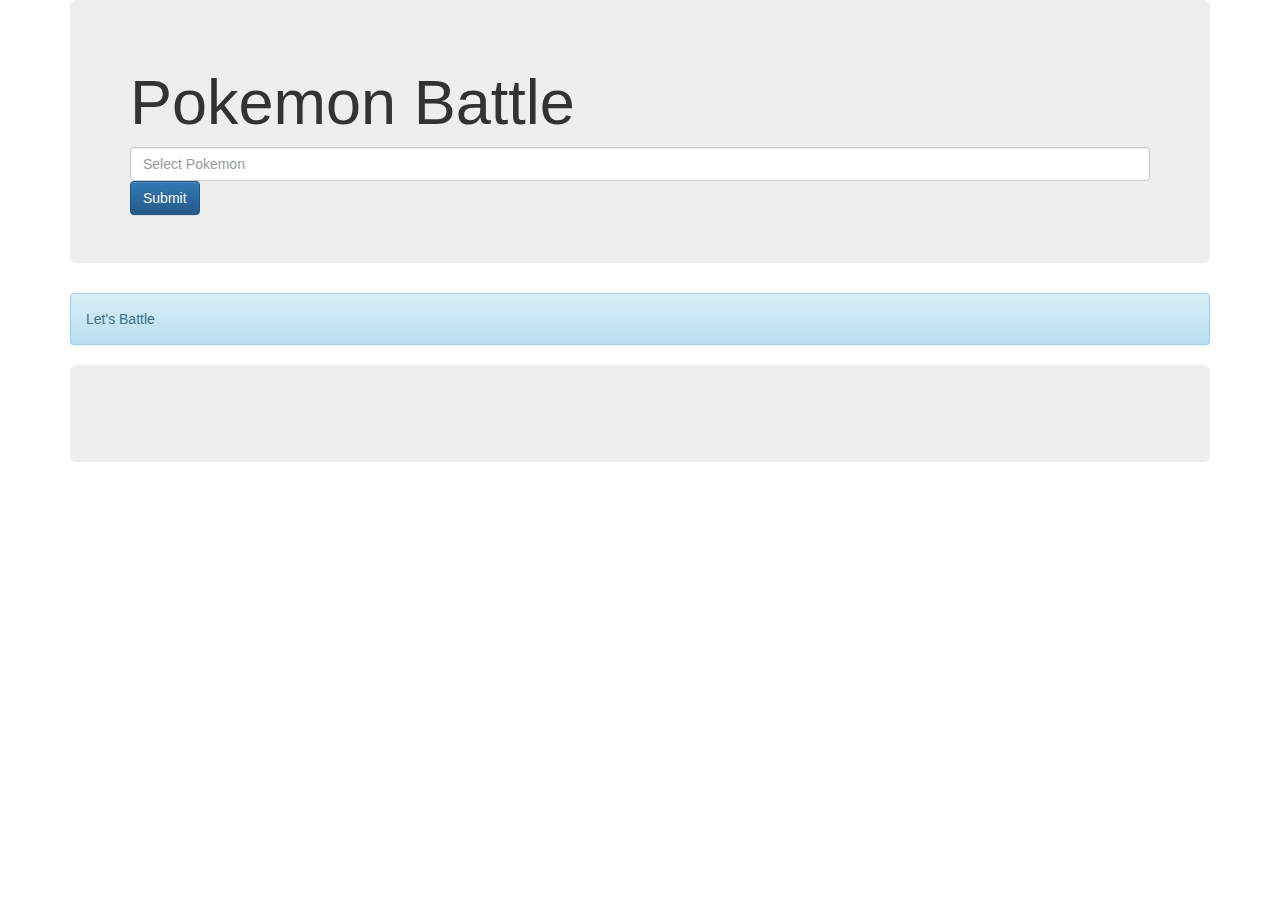
<file: index.html>
<!DOCTYPE html>
<html lang="en">
<head>
	<meta charset="utf-8">
	<meta name="viewport" content="width=device-width, initial-scale=1">
	<link rel="stylesheet" type="text/css" href="resources/bootstrap-3.3.7-dist/css/bootstrap.min.css">
	<link rel="stylesheet" type="text/css" href="resources/bootstrap-3.3.7-dist/css/bootstrap-theme.min.css">
	<link rel="shortcut icon" href="resources/images/favicon.ico" type="image/x-icon">
	<title>Pokemon Game</title>
</head>
<body>

	<div class="container">
		<div class="jumbotron">
			<h1> Pokemon Battle </h1>
			<input type="text" class="form-control" id="searchPokemon" placeholder="Select Pokemon">
			<input type="submit" class="btn btn-primary" id="submitSearch">
		</div>
	</div>

	<div class="container">
		<div class="alert alert-info" id="message">Let's Battle</div>
	</div>

	<div class="container">
		<div class="jumbotron">
			<div class="container">
				<div class="row">
					<div class="col-xs-6" id="player1" class="container"></div>
					<div class="col-xs-6" id="player2" class="container"></div>
				</div>
			</div>
		</div>
	</div>



	<!-- BootStrap and jQuery links -->
	<script
	  src="https://code.jquery.com/jquery-3.1.1.js"
	  integrity="sha256-16cdPddA6VdVInumRGo6IbivbERE8p7CQR3HzTBuELA="
	  crossorigin="anonymous"></script>
	<script src="resources/bootstrap-3.3.7-dist/js/bootstrap.min.js"></script>
	<script type="text/javascript" src="resources/scripts/index.js"></script>

</body>
</html>
</file>
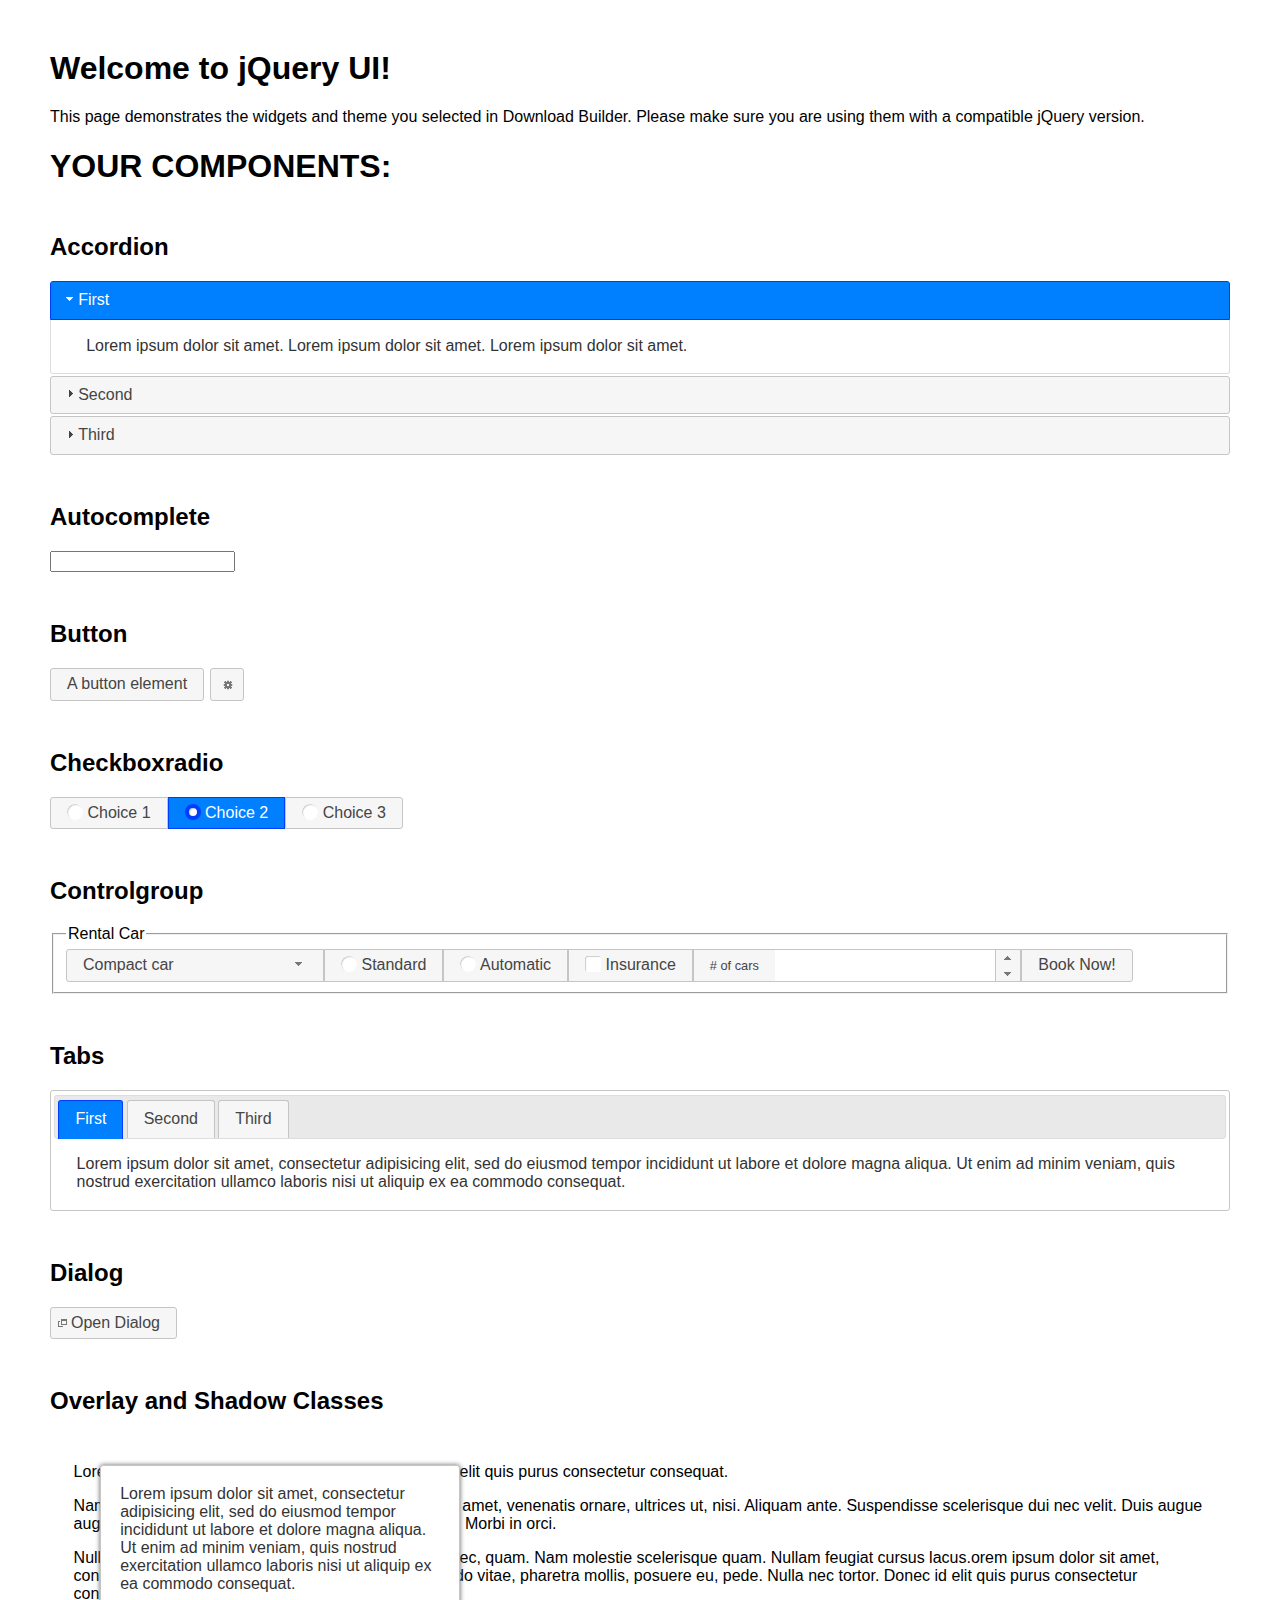
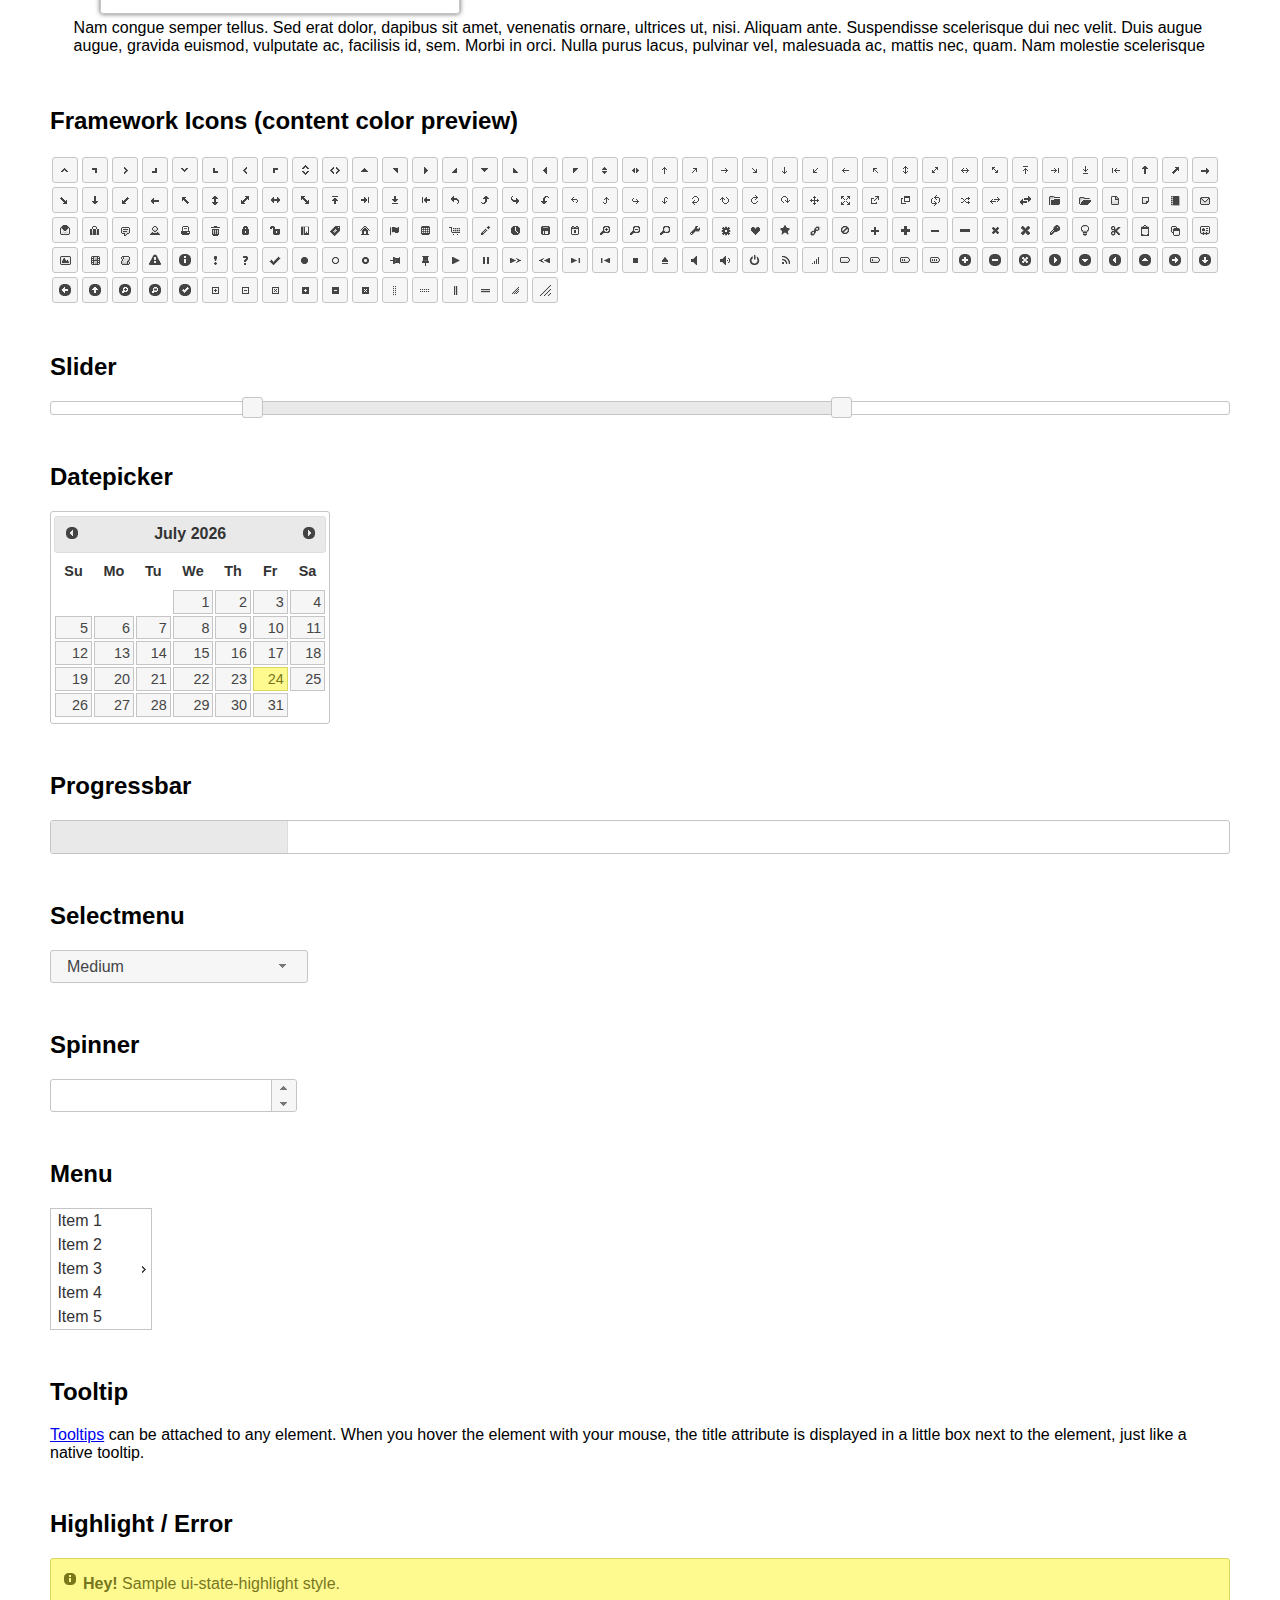
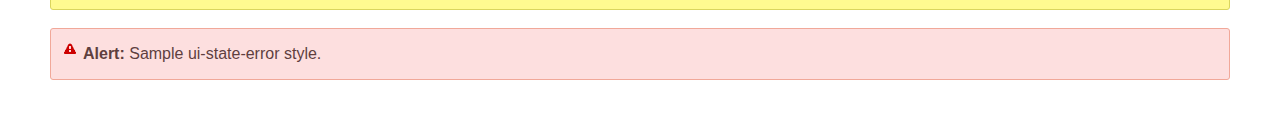
<file: resources/jquery-ui-1.12.1/index.html>
<!doctype html>
<html lang="us">
<head>
	<meta charset="utf-8">
	<title>jQuery UI Example Page</title>
	<link href="jquery-ui.css" rel="stylesheet">
	<style>
	body{
		font-family: "Trebuchet MS", sans-serif;
		margin: 50px;
	}
	.demoHeaders {
		margin-top: 2em;
	}
	#dialog-link {
		padding: .4em 1em .4em 20px;
		text-decoration: none;
		position: relative;
	}
	#dialog-link span.ui-icon {
		margin: 0 5px 0 0;
		position: absolute;
		left: .2em;
		top: 50%;
		margin-top: -8px;
	}
	#icons {
		margin: 0;
		padding: 0;
	}
	#icons li {
		margin: 2px;
		position: relative;
		padding: 4px 0;
		cursor: pointer;
		float: left;
		list-style: none;
	}
	#icons span.ui-icon {
		float: left;
		margin: 0 4px;
	}
	.fakewindowcontain .ui-widget-overlay {
		position: absolute;
	}
	select {
		width: 200px;
	}
	</style>
</head>
<body>

<h1>Welcome to jQuery UI!</h1>

<div class="ui-widget">
	<p>This page demonstrates the widgets and theme you selected in Download Builder. Please make sure you are using them with a compatible jQuery version.</p>
</div>

<h1>YOUR COMPONENTS:</h1>


<!-- Accordion -->
<h2 class="demoHeaders">Accordion</h2>
<div id="accordion">
	<h3>First</h3>
	<div>Lorem ipsum dolor sit amet. Lorem ipsum dolor sit amet. Lorem ipsum dolor sit amet.</div>
	<h3>Second</h3>
	<div>Phasellus mattis tincidunt nibh.</div>
	<h3>Third</h3>
	<div>Nam dui erat, auctor a, dignissim quis.</div>
</div>



<!-- Autocomplete -->
<h2 class="demoHeaders">Autocomplete</h2>
<div>
	<input id="autocomplete" title="type &quot;a&quot;">
</div>



<!-- Button -->
<h2 class="demoHeaders">Button</h2>
<button id="button">A button element</button>
<button id="button-icon">An icon-only button</button>



<!-- Checkboxradio -->
<h2 class="demoHeaders">Checkboxradio</h2>
<form style="margin-top: 1em;">
	<div id="radioset">
		<input type="radio" id="radio1" name="radio"><label for="radio1">Choice 1</label>
		<input type="radio" id="radio2" name="radio" checked="checked"><label for="radio2">Choice 2</label>
		<input type="radio" id="radio3" name="radio"><label for="radio3">Choice 3</label>
	</div>
</form>



<!-- Controlgroup -->
<h2 class="demoHeaders">Controlgroup</h2>
<fieldset>
	<legend>Rental Car</legend>
	<div id="controlgroup">
		<select id="car-type">
			<option>Compact car</option>
			<option>Midsize car</option>
			<option>Full size car</option>
			<option>SUV</option>
			<option>Luxury</option>
			<option>Truck</option>
			<option>Van</option>
		</select>
		<label for="transmission-standard">Standard</label>
		<input type="radio" name="transmission" id="transmission-standard">
		<label for="transmission-automatic">Automatic</label>
		<input type="radio" name="transmission" id="transmission-automatic">
		<label for="insurance">Insurance</label>
		<input type="checkbox" name="insurance" id="insurance">
		<label for="horizontal-spinner" class="ui-controlgroup-label"># of cars</label>
		<input id="horizontal-spinner" class="ui-spinner-input">
		<button>Book Now!</button>
	</div>
</fieldset>



<!-- Tabs -->
<h2 class="demoHeaders">Tabs</h2>
<div id="tabs">
	<ul>
		<li><a href="#tabs-1">First</a></li>
		<li><a href="#tabs-2">Second</a></li>
		<li><a href="#tabs-3">Third</a></li>
	</ul>
	<div id="tabs-1">Lorem ipsum dolor sit amet, consectetur adipisicing elit, sed do eiusmod tempor incididunt ut labore et dolore magna aliqua. Ut enim ad minim veniam, quis nostrud exercitation ullamco laboris nisi ut aliquip ex ea commodo consequat.</div>
	<div id="tabs-2">Phasellus mattis tincidunt nibh. Cras orci urna, blandit id, pretium vel, aliquet ornare, felis. Maecenas scelerisque sem non nisl. Fusce sed lorem in enim dictum bibendum.</div>
	<div id="tabs-3">Nam dui erat, auctor a, dignissim quis, sollicitudin eu, felis. Pellentesque nisi urna, interdum eget, sagittis et, consequat vestibulum, lacus. Mauris porttitor ullamcorper augue.</div>
</div>



<h2 class="demoHeaders">Dialog</h2>
<p>
	<button id="dialog-link" class="ui-button ui-corner-all ui-widget">
		<span class="ui-icon ui-icon-newwin"></span>Open Dialog
	</button>
</p>

<h2 class="demoHeaders">Overlay and Shadow Classes</h2>
<div style="position: relative; width: 96%; height: 200px; padding:1% 2%; overflow:hidden;" class="fakewindowcontain">
	<p>Lorem ipsum dolor sit amet,  Nulla nec tortor. Donec id elit quis purus consectetur consequat. </p><p>Nam congue semper tellus. Sed erat dolor, dapibus sit amet, venenatis ornare, ultrices ut, nisi. Aliquam ante. Suspendisse scelerisque dui nec velit. Duis augue augue, gravida euismod, vulputate ac, facilisis id, sem. Morbi in orci. </p><p>Nulla purus lacus, pulvinar vel, malesuada ac, mattis nec, quam. Nam molestie scelerisque quam. Nullam feugiat cursus lacus.orem ipsum dolor sit amet, consectetur adipiscing elit. Donec libero risus, commodo vitae, pharetra mollis, posuere eu, pede. Nulla nec tortor. Donec id elit quis purus consectetur consequat. </p><p>Nam congue semper tellus. Sed erat dolor, dapibus sit amet, venenatis ornare, ultrices ut, nisi. Aliquam ante. Suspendisse scelerisque dui nec velit. Duis augue augue, gravida euismod, vulputate ac, facilisis id, sem. Morbi in orci. Nulla purus lacus, pulvinar vel, malesuada ac, mattis nec, quam. Nam molestie scelerisque quam. </p><p>Nullam feugiat cursus lacus.orem ipsum dolor sit amet, consectetur adipiscing elit. Donec libero risus, commodo vitae, pharetra mollis, posuere eu, pede. Nulla nec tortor. Donec id elit quis purus consectetur consequat. Nam congue semper tellus. Sed erat dolor, dapibus sit amet, venenatis ornare, ultrices ut, nisi. Aliquam ante. </p><p>Suspendisse scelerisque dui nec velit. Duis augue augue, gravida euismod, vulputate ac, facilisis id, sem. Morbi in orci. Nulla purus lacus, pulvinar vel, malesuada ac, mattis nec, quam. Nam molestie scelerisque quam. Nullam feugiat cursus lacus.orem ipsum dolor sit amet, consectetur adipiscing elit. Donec libero risus, commodo vitae, pharetra mollis, posuere eu, pede. Nulla nec tortor. Donec id elit quis purus consectetur consequat. Nam congue semper tellus. Sed erat dolor, dapibus sit amet, venenatis ornare, ultrices ut, nisi. </p>

	<!-- ui-dialog -->
	<div class="ui-widget-overlay ui-front"></div>
	<div style="position: absolute; width: 320px; left: 50px; top: 30px; padding: 1.2em" class="ui-widget ui-front ui-widget-content ui-corner-all ui-widget-shadow">
		Lorem ipsum dolor sit amet, consectetur adipisicing elit, sed do eiusmod tempor incididunt ut labore et dolore magna aliqua. Ut enim ad minim veniam, quis nostrud exercitation ullamco laboris nisi ut aliquip ex ea commodo consequat.
	</div>

</div>

<!-- ui-dialog -->
<div id="dialog" title="Dialog Title">
	<p>Lorem ipsum dolor sit amet, consectetur adipisicing elit, sed do eiusmod tempor incididunt ut labore et dolore magna aliqua. Ut enim ad minim veniam, quis nostrud exercitation ullamco laboris nisi ut aliquip ex ea commodo consequat.</p>
</div>



<h2 class="demoHeaders">Framework Icons (content color preview)</h2>
<ul id="icons" class="ui-widget ui-helper-clearfix">
	<li class="ui-state-default ui-corner-all" title=".ui-icon-caret-1-n"><span class="ui-icon ui-icon-caret-1-n"></span></li>
	<li class="ui-state-default ui-corner-all" title=".ui-icon-caret-1-ne"><span class="ui-icon ui-icon-caret-1-ne"></span></li>
	<li class="ui-state-default ui-corner-all" title=".ui-icon-caret-1-e"><span class="ui-icon ui-icon-caret-1-e"></span></li>
	<li class="ui-state-default ui-corner-all" title=".ui-icon-caret-1-se"><span class="ui-icon ui-icon-caret-1-se"></span></li>
	<li class="ui-state-default ui-corner-all" title=".ui-icon-caret-1-s"><span class="ui-icon ui-icon-caret-1-s"></span></li>
	<li class="ui-state-default ui-corner-all" title=".ui-icon-caret-1-sw"><span class="ui-icon ui-icon-caret-1-sw"></span></li>
	<li class="ui-state-default ui-corner-all" title=".ui-icon-caret-1-w"><span class="ui-icon ui-icon-caret-1-w"></span></li>
	<li class="ui-state-default ui-corner-all" title=".ui-icon-caret-1-nw"><span class="ui-icon ui-icon-caret-1-nw"></span></li>
	<li class="ui-state-default ui-corner-all" title=".ui-icon-caret-2-n-s"><span class="ui-icon ui-icon-caret-2-n-s"></span></li>
	<li class="ui-state-default ui-corner-all" title=".ui-icon-caret-2-e-w"><span class="ui-icon ui-icon-caret-2-e-w"></span></li>
	<li class="ui-state-default ui-corner-all" title=".ui-icon-triangle-1-n"><span class="ui-icon ui-icon-triangle-1-n"></span></li>
	<li class="ui-state-default ui-corner-all" title=".ui-icon-triangle-1-ne"><span class="ui-icon ui-icon-triangle-1-ne"></span></li>
	<li class="ui-state-default ui-corner-all" title=".ui-icon-triangle-1-e"><span class="ui-icon ui-icon-triangle-1-e"></span></li>
	<li class="ui-state-default ui-corner-all" title=".ui-icon-triangle-1-se"><span class="ui-icon ui-icon-triangle-1-se"></span></li>
	<li class="ui-state-default ui-corner-all" title=".ui-icon-triangle-1-s"><span class="ui-icon ui-icon-triangle-1-s"></span></li>
	<li class="ui-state-default ui-corner-all" title=".ui-icon-triangle-1-sw"><span class="ui-icon ui-icon-triangle-1-sw"></span></li>
	<li class="ui-state-default ui-corner-all" title=".ui-icon-triangle-1-w"><span class="ui-icon ui-icon-triangle-1-w"></span></li>
	<li class="ui-state-default ui-corner-all" title=".ui-icon-triangle-1-nw"><span class="ui-icon ui-icon-triangle-1-nw"></span></li>
	<li class="ui-state-default ui-corner-all" title=".ui-icon-triangle-2-n-s"><span class="ui-icon ui-icon-triangle-2-n-s"></span></li>
	<li class="ui-state-default ui-corner-all" title=".ui-icon-triangle-2-e-w"><span class="ui-icon ui-icon-triangle-2-e-w"></span></li>
	<li class="ui-state-default ui-corner-all" title=".ui-icon-arrow-1-n"><span class="ui-icon ui-icon-arrow-1-n"></span></li>
	<li class="ui-state-default ui-corner-all" title=".ui-icon-arrow-1-ne"><span class="ui-icon ui-icon-arrow-1-ne"></span></li>
	<li class="ui-state-default ui-corner-all" title=".ui-icon-arrow-1-e"><span class="ui-icon ui-icon-arrow-1-e"></span></li>
	<li class="ui-state-default ui-corner-all" title=".ui-icon-arrow-1-se"><span class="ui-icon ui-icon-arrow-1-se"></span></li>
	<li class="ui-state-default ui-corner-all" title=".ui-icon-arrow-1-s"><span class="ui-icon ui-icon-arrow-1-s"></span></li>
	<li class="ui-state-default ui-corner-all" title=".ui-icon-arrow-1-sw"><span class="ui-icon ui-icon-arrow-1-sw"></span></li>
	<li class="ui-state-default ui-corner-all" title=".ui-icon-arrow-1-w"><span class="ui-icon ui-icon-arrow-1-w"></span></li>
	<li class="ui-state-default ui-corner-all" title=".ui-icon-arrow-1-nw"><span class="ui-icon ui-icon-arrow-1-nw"></span></li>
	<li class="ui-state-default ui-corner-all" title=".ui-icon-arrow-2-n-s"><span class="ui-icon ui-icon-arrow-2-n-s"></span></li>
	<li class="ui-state-default ui-corner-all" title=".ui-icon-arrow-2-ne-sw"><span class="ui-icon ui-icon-arrow-2-ne-sw"></span></li>
	<li class="ui-state-default ui-corner-all" title=".ui-icon-arrow-2-e-w"><span class="ui-icon ui-icon-arrow-2-e-w"></span></li>
	<li class="ui-state-default ui-corner-all" title=".ui-icon-arrow-2-se-nw"><span class="ui-icon ui-icon-arrow-2-se-nw"></span></li>
	<li class="ui-state-default ui-corner-all" title=".ui-icon-arrowstop-1-n"><span class="ui-icon ui-icon-arrowstop-1-n"></span></li>
	<li class="ui-state-default ui-corner-all" title=".ui-icon-arrowstop-1-e"><span class="ui-icon ui-icon-arrowstop-1-e"></span></li>
	<li class="ui-state-default ui-corner-all" title=".ui-icon-arrowstop-1-s"><span class="ui-icon ui-icon-arrowstop-1-s"></span></li>
	<li class="ui-state-default ui-corner-all" title=".ui-icon-arrowstop-1-w"><span class="ui-icon ui-icon-arrowstop-1-w"></span></li>
	<li class="ui-state-default ui-corner-all" title=".ui-icon-arrowthick-1-n"><span class="ui-icon ui-icon-arrowthick-1-n"></span></li>
	<li class="ui-state-default ui-corner-all" title=".ui-icon-arrowthick-1-ne"><span class="ui-icon ui-icon-arrowthick-1-ne"></span></li>
	<li class="ui-state-default ui-corner-all" title=".ui-icon-arrowthick-1-e"><span class="ui-icon ui-icon-arrowthick-1-e"></span></li>
	<li class="ui-state-default ui-corner-all" title=".ui-icon-arrowthick-1-se"><span class="ui-icon ui-icon-arrowthick-1-se"></span></li>
	<li class="ui-state-default ui-corner-all" title=".ui-icon-arrowthick-1-s"><span class="ui-icon ui-icon-arrowthick-1-s"></span></li>
	<li class="ui-state-default ui-corner-all" title=".ui-icon-arrowthick-1-sw"><span class="ui-icon ui-icon-arrowthick-1-sw"></span></li>
	<li class="ui-state-default ui-corner-all" title=".ui-icon-arrowthick-1-w"><span class="ui-icon ui-icon-arrowthick-1-w"></span></li>
	<li class="ui-state-default ui-corner-all" title=".ui-icon-arrowthick-1-nw"><span class="ui-icon ui-icon-arrowthick-1-nw"></span></li>
	<li class="ui-state-default ui-corner-all" title=".ui-icon-arrowthick-2-n-s"><span class="ui-icon ui-icon-arrowthick-2-n-s"></span></li>
	<li class="ui-state-default ui-corner-all" title=".ui-icon-arrowthick-2-ne-sw"><span class="ui-icon ui-icon-arrowthick-2-ne-sw"></span></li>
	<li class="ui-state-default ui-corner-all" title=".ui-icon-arrowthick-2-e-w"><span class="ui-icon ui-icon-arrowthick-2-e-w"></span></li>
	<li class="ui-state-default ui-corner-all" title=".ui-icon-arrowthick-2-se-nw"><span class="ui-icon ui-icon-arrowthick-2-se-nw"></span></li>
	<li class="ui-state-default ui-corner-all" title=".ui-icon-arrowthickstop-1-n"><span class="ui-icon ui-icon-arrowthickstop-1-n"></span></li>
	<li class="ui-state-default ui-corner-all" title=".ui-icon-arrowthickstop-1-e"><span class="ui-icon ui-icon-arrowthickstop-1-e"></span></li>
	<li class="ui-state-default ui-corner-all" title=".ui-icon-arrowthickstop-1-s"><span class="ui-icon ui-icon-arrowthickstop-1-s"></span></li>
	<li class="ui-state-default ui-corner-all" title=".ui-icon-arrowthickstop-1-w"><span class="ui-icon ui-icon-arrowthickstop-1-w"></span></li>
	<li class="ui-state-default ui-corner-all" title=".ui-icon-arrowreturnthick-1-w"><span class="ui-icon ui-icon-arrowreturnthick-1-w"></span></li>
	<li class="ui-state-default ui-corner-all" title=".ui-icon-arrowreturnthick-1-n"><span class="ui-icon ui-icon-arrowreturnthick-1-n"></span></li>
	<li class="ui-state-default ui-corner-all" title=".ui-icon-arrowreturnthick-1-e"><span class="ui-icon ui-icon-arrowreturnthick-1-e"></span></li>
	<li class="ui-state-default ui-corner-all" title=".ui-icon-arrowreturnthick-1-s"><span class="ui-icon ui-icon-arrowreturnthick-1-s"></span></li>
	<li class="ui-state-default ui-corner-all" title=".ui-icon-arrowreturn-1-w"><span class="ui-icon ui-icon-arrowreturn-1-w"></span></li>
	<li class="ui-state-default ui-corner-all" title=".ui-icon-arrowreturn-1-n"><span class="ui-icon ui-icon-arrowreturn-1-n"></span></li>
	<li class="ui-state-default ui-corner-all" title=".ui-icon-arrowreturn-1-e"><span class="ui-icon ui-icon-arrowreturn-1-e"></span></li>
	<li class="ui-state-default ui-corner-all" title=".ui-icon-arrowreturn-1-s"><span class="ui-icon ui-icon-arrowreturn-1-s"></span></li>
	<li class="ui-state-default ui-corner-all" title=".ui-icon-arrowrefresh-1-w"><span class="ui-icon ui-icon-arrowrefresh-1-w"></span></li>
	<li class="ui-state-default ui-corner-all" title=".ui-icon-arrowrefresh-1-n"><span class="ui-icon ui-icon-arrowrefresh-1-n"></span></li>
	<li class="ui-state-default ui-corner-all" title=".ui-icon-arrowrefresh-1-e"><span class="ui-icon ui-icon-arrowrefresh-1-e"></span></li>
	<li class="ui-state-default ui-corner-all" title=".ui-icon-arrowrefresh-1-s"><span class="ui-icon ui-icon-arrowrefresh-1-s"></span></li>
	<li class="ui-state-default ui-corner-all" title=".ui-icon-arrow-4"><span class="ui-icon ui-icon-arrow-4"></span></li>
	<li class="ui-state-default ui-corner-all" title=".ui-icon-arrow-4-diag"><span class="ui-icon ui-icon-arrow-4-diag"></span></li>
	<li class="ui-state-default ui-corner-all" title=".ui-icon-extlink"><span class="ui-icon ui-icon-extlink"></span></li>
	<li class="ui-state-default ui-corner-all" title=".ui-icon-newwin"><span class="ui-icon ui-icon-newwin"></span></li>
	<li class="ui-state-default ui-corner-all" title=".ui-icon-refresh"><span class="ui-icon ui-icon-refresh"></span></li>
	<li class="ui-state-default ui-corner-all" title=".ui-icon-shuffle"><span class="ui-icon ui-icon-shuffle"></span></li>
	<li class="ui-state-default ui-corner-all" title=".ui-icon-transfer-e-w"><span class="ui-icon ui-icon-transfer-e-w"></span></li>
	<li class="ui-state-default ui-corner-all" title=".ui-icon-transferthick-e-w"><span class="ui-icon ui-icon-transferthick-e-w"></span></li>
	<li class="ui-state-default ui-corner-all" title=".ui-icon-folder-collapsed"><span class="ui-icon ui-icon-folder-collapsed"></span></li>
	<li class="ui-state-default ui-corner-all" title=".ui-icon-folder-open"><span class="ui-icon ui-icon-folder-open"></span></li>
	<li class="ui-state-default ui-corner-all" title=".ui-icon-document"><span class="ui-icon ui-icon-document"></span></li>
	<li class="ui-state-default ui-corner-all" title=".ui-icon-document-b"><span class="ui-icon ui-icon-document-b"></span></li>
	<li class="ui-state-default ui-corner-all" title=".ui-icon-note"><span class="ui-icon ui-icon-note"></span></li>
	<li class="ui-state-default ui-corner-all" title=".ui-icon-mail-closed"><span class="ui-icon ui-icon-mail-closed"></span></li>
	<li class="ui-state-default ui-corner-all" title=".ui-icon-mail-open"><span class="ui-icon ui-icon-mail-open"></span></li>
	<li class="ui-state-default ui-corner-all" title=".ui-icon-suitcase"><span class="ui-icon ui-icon-suitcase"></span></li>
	<li class="ui-state-default ui-corner-all" title=".ui-icon-comment"><span class="ui-icon ui-icon-comment"></span></li>
	<li class="ui-state-default ui-corner-all" title=".ui-icon-person"><span class="ui-icon ui-icon-person"></span></li>
	<li class="ui-state-default ui-corner-all" title=".ui-icon-print"><span class="ui-icon ui-icon-print"></span></li>
	<li class="ui-state-default ui-corner-all" title=".ui-icon-trash"><span class="ui-icon ui-icon-trash"></span></li>
	<li class="ui-state-default ui-corner-all" title=".ui-icon-locked"><span class="ui-icon ui-icon-locked"></span></li>
	<li class="ui-state-default ui-corner-all" title=".ui-icon-unlocked"><span class="ui-icon ui-icon-unlocked"></span></li>
	<li class="ui-state-default ui-corner-all" title=".ui-icon-bookmark"><span class="ui-icon ui-icon-bookmark"></span></li>
	<li class="ui-state-default ui-corner-all" title=".ui-icon-tag"><span class="ui-icon ui-icon-tag"></span></li>
	<li class="ui-state-default ui-corner-all" title=".ui-icon-home"><span class="ui-icon ui-icon-home"></span></li>
	<li class="ui-state-default ui-corner-all" title=".ui-icon-flag"><span class="ui-icon ui-icon-flag"></span></li>
	<li class="ui-state-default ui-corner-all" title=".ui-icon-calculator"><span class="ui-icon ui-icon-calculator"></span></li>
	<li class="ui-state-default ui-corner-all" title=".ui-icon-cart"><span class="ui-icon ui-icon-cart"></span></li>
	<li class="ui-state-default ui-corner-all" title=".ui-icon-pencil"><span class="ui-icon ui-icon-pencil"></span></li>
	<li class="ui-state-default ui-corner-all" title=".ui-icon-clock"><span class="ui-icon ui-icon-clock"></span></li>
	<li class="ui-state-default ui-corner-all" title=".ui-icon-disk"><span class="ui-icon ui-icon-disk"></span></li>
	<li class="ui-state-default ui-corner-all" title=".ui-icon-calendar"><span class="ui-icon ui-icon-calendar"></span></li>
	<li class="ui-state-default ui-corner-all" title=".ui-icon-zoomin"><span class="ui-icon ui-icon-zoomin"></span></li>
	<li class="ui-state-default ui-corner-all" title=".ui-icon-zoomout"><span class="ui-icon ui-icon-zoomout"></span></li>
	<li class="ui-state-default ui-corner-all" title=".ui-icon-search"><span class="ui-icon ui-icon-search"></span></li>
	<li class="ui-state-default ui-corner-all" title=".ui-icon-wrench"><span class="ui-icon ui-icon-wrench"></span></li>
	<li class="ui-state-default ui-corner-all" title=".ui-icon-gear"><span class="ui-icon ui-icon-gear"></span></li>
	<li class="ui-state-default ui-corner-all" title=".ui-icon-heart"><span class="ui-icon ui-icon-heart"></span></li>
	<li class="ui-state-default ui-corner-all" title=".ui-icon-star"><span class="ui-icon ui-icon-star"></span></li>
	<li class="ui-state-default ui-corner-all" title=".ui-icon-link"><span class="ui-icon ui-icon-link"></span></li>
	<li class="ui-state-default ui-corner-all" title=".ui-icon-cancel"><span class="ui-icon ui-icon-cancel"></span></li>
	<li class="ui-state-default ui-corner-all" title=".ui-icon-plus"><span class="ui-icon ui-icon-plus"></span></li>
	<li class="ui-state-default ui-corner-all" title=".ui-icon-plusthick"><span class="ui-icon ui-icon-plusthick"></span></li>
	<li class="ui-state-default ui-corner-all" title=".ui-icon-minus"><span class="ui-icon ui-icon-minus"></span></li>
	<li class="ui-state-default ui-corner-all" title=".ui-icon-minusthick"><span class="ui-icon ui-icon-minusthick"></span></li>
	<li class="ui-state-default ui-corner-all" title=".ui-icon-close"><span class="ui-icon ui-icon-close"></span></li>
	<li class="ui-state-default ui-corner-all" title=".ui-icon-closethick"><span class="ui-icon ui-icon-closethick"></span></li>
	<li class="ui-state-default ui-corner-all" title=".ui-icon-key"><span class="ui-icon ui-icon-key"></span></li>
	<li class="ui-state-default ui-corner-all" title=".ui-icon-lightbulb"><span class="ui-icon ui-icon-lightbulb"></span></li>
	<li class="ui-state-default ui-corner-all" title=".ui-icon-scissors"><span class="ui-icon ui-icon-scissors"></span></li>
	<li class="ui-state-default ui-corner-all" title=".ui-icon-clipboard"><span class="ui-icon ui-icon-clipboard"></span></li>
	<li class="ui-state-default ui-corner-all" title=".ui-icon-copy"><span class="ui-icon ui-icon-copy"></span></li>
	<li class="ui-state-default ui-corner-all" title=".ui-icon-contact"><span class="ui-icon ui-icon-contact"></span></li>
	<li class="ui-state-default ui-corner-all" title=".ui-icon-image"><span class="ui-icon ui-icon-image"></span></li>
	<li class="ui-state-default ui-corner-all" title=".ui-icon-video"><span class="ui-icon ui-icon-video"></span></li>
	<li class="ui-state-default ui-corner-all" title=".ui-icon-script"><span class="ui-icon ui-icon-script"></span></li>
	<li class="ui-state-default ui-corner-all" title=".ui-icon-alert"><span class="ui-icon ui-icon-alert"></span></li>
	<li class="ui-state-default ui-corner-all" title=".ui-icon-info"><span class="ui-icon ui-icon-info"></span></li>
	<li class="ui-state-default ui-corner-all" title=".ui-icon-notice"><span class="ui-icon ui-icon-notice"></span></li>
	<li class="ui-state-default ui-corner-all" title=".ui-icon-help"><span class="ui-icon ui-icon-help"></span></li>
	<li class="ui-state-default ui-corner-all" title=".ui-icon-check"><span class="ui-icon ui-icon-check"></span></li>
	<li class="ui-state-default ui-corner-all" title=".ui-icon-bullet"><span class="ui-icon ui-icon-bullet"></span></li>
	<li class="ui-state-default ui-corner-all" title=".ui-icon-radio-off"><span class="ui-icon ui-icon-radio-off"></span></li>
	<li class="ui-state-default ui-corner-all" title=".ui-icon-radio-on"><span class="ui-icon ui-icon-radio-on"></span></li>
	<li class="ui-state-default ui-corner-all" title=".ui-icon-pin-w"><span class="ui-icon ui-icon-pin-w"></span></li>
	<li class="ui-state-default ui-corner-all" title=".ui-icon-pin-s"><span class="ui-icon ui-icon-pin-s"></span></li>
	<li class="ui-state-default ui-corner-all" title=".ui-icon-play"><span class="ui-icon ui-icon-play"></span></li>
	<li class="ui-state-default ui-corner-all" title=".ui-icon-pause"><span class="ui-icon ui-icon-pause"></span></li>
	<li class="ui-state-default ui-corner-all" title=".ui-icon-seek-next"><span class="ui-icon ui-icon-seek-next"></span></li>
	<li class="ui-state-default ui-corner-all" title=".ui-icon-seek-prev"><span class="ui-icon ui-icon-seek-prev"></span></li>
	<li class="ui-state-default ui-corner-all" title=".ui-icon-seek-end"><span class="ui-icon ui-icon-seek-end"></span></li>
	<li class="ui-state-default ui-corner-all" title=".ui-icon-seek-first"><span class="ui-icon ui-icon-seek-first"></span></li>
	<li class="ui-state-default ui-corner-all" title=".ui-icon-stop"><span class="ui-icon ui-icon-stop"></span></li>
	<li class="ui-state-default ui-corner-all" title=".ui-icon-eject"><span class="ui-icon ui-icon-eject"></span></li>
	<li class="ui-state-default ui-corner-all" title=".ui-icon-volume-off"><span class="ui-icon ui-icon-volume-off"></span></li>
	<li class="ui-state-default ui-corner-all" title=".ui-icon-volume-on"><span class="ui-icon ui-icon-volume-on"></span></li>
	<li class="ui-state-default ui-corner-all" title=".ui-icon-power"><span class="ui-icon ui-icon-power"></span></li>
	<li class="ui-state-default ui-corner-all" title=".ui-icon-signal-diag"><span class="ui-icon ui-icon-signal-diag"></span></li>
	<li class="ui-state-default ui-corner-all" title=".ui-icon-signal"><span class="ui-icon ui-icon-signal"></span></li>
	<li class="ui-state-default ui-corner-all" title=".ui-icon-battery-0"><span class="ui-icon ui-icon-battery-0"></span></li>
	<li class="ui-state-default ui-corner-all" title=".ui-icon-battery-1"><span class="ui-icon ui-icon-battery-1"></span></li>
	<li class="ui-state-default ui-corner-all" title=".ui-icon-battery-2"><span class="ui-icon ui-icon-battery-2"></span></li>
	<li class="ui-state-default ui-corner-all" title=".ui-icon-battery-3"><span class="ui-icon ui-icon-battery-3"></span></li>
	<li class="ui-state-default ui-corner-all" title=".ui-icon-circle-plus"><span class="ui-icon ui-icon-circle-plus"></span></li>
	<li class="ui-state-default ui-corner-all" title=".ui-icon-circle-minus"><span class="ui-icon ui-icon-circle-minus"></span></li>
	<li class="ui-state-default ui-corner-all" title=".ui-icon-circle-close"><span class="ui-icon ui-icon-circle-close"></span></li>
	<li class="ui-state-default ui-corner-all" title=".ui-icon-circle-triangle-e"><span class="ui-icon ui-icon-circle-triangle-e"></span></li>
	<li class="ui-state-default ui-corner-all" title=".ui-icon-circle-triangle-s"><span class="ui-icon ui-icon-circle-triangle-s"></span></li>
	<li class="ui-state-default ui-corner-all" title=".ui-icon-circle-triangle-w"><span class="ui-icon ui-icon-circle-triangle-w"></span></li>
	<li class="ui-state-default ui-corner-all" title=".ui-icon-circle-triangle-n"><span class="ui-icon ui-icon-circle-triangle-n"></span></li>
	<li class="ui-state-default ui-corner-all" title=".ui-icon-circle-arrow-e"><span class="ui-icon ui-icon-circle-arrow-e"></span></li>
	<li class="ui-state-default ui-corner-all" title=".ui-icon-circle-arrow-s"><span class="ui-icon ui-icon-circle-arrow-s"></span></li>
	<li class="ui-state-default ui-corner-all" title=".ui-icon-circle-arrow-w"><span class="ui-icon ui-icon-circle-arrow-w"></span></li>
	<li class="ui-state-default ui-corner-all" title=".ui-icon-circle-arrow-n"><span class="ui-icon ui-icon-circle-arrow-n"></span></li>
	<li class="ui-state-default ui-corner-all" title=".ui-icon-circle-zoomin"><span class="ui-icon ui-icon-circle-zoomin"></span></li>
	<li class="ui-state-default ui-corner-all" title=".ui-icon-circle-zoomout"><span class="ui-icon ui-icon-circle-zoomout"></span></li>
	<li class="ui-state-default ui-corner-all" title=".ui-icon-circle-check"><span class="ui-icon ui-icon-circle-check"></span></li>
	<li class="ui-state-default ui-corner-all" title=".ui-icon-circlesmall-plus"><span class="ui-icon ui-icon-circlesmall-plus"></span></li>
	<li class="ui-state-default ui-corner-all" title=".ui-icon-circlesmall-minus"><span class="ui-icon ui-icon-circlesmall-minus"></span></li>
	<li class="ui-state-default ui-corner-all" title=".ui-icon-circlesmall-close"><span class="ui-icon ui-icon-circlesmall-close"></span></li>
	<li class="ui-state-default ui-corner-all" title=".ui-icon-squaresmall-plus"><span class="ui-icon ui-icon-squaresmall-plus"></span></li>
	<li class="ui-state-default ui-corner-all" title=".ui-icon-squaresmall-minus"><span class="ui-icon ui-icon-squaresmall-minus"></span></li>
	<li class="ui-state-default ui-corner-all" title=".ui-icon-squaresmall-close"><span class="ui-icon ui-icon-squaresmall-close"></span></li>
	<li class="ui-state-default ui-corner-all" title=".ui-icon-grip-dotted-vertical"><span class="ui-icon ui-icon-grip-dotted-vertical"></span></li>
	<li class="ui-state-default ui-corner-all" title=".ui-icon-grip-dotted-horizontal"><span class="ui-icon ui-icon-grip-dotted-horizontal"></span></li>
	<li class="ui-state-default ui-corner-all" title=".ui-icon-grip-solid-vertical"><span class="ui-icon ui-icon-grip-solid-vertical"></span></li>
	<li class="ui-state-default ui-corner-all" title=".ui-icon-grip-solid-horizontal"><span class="ui-icon ui-icon-grip-solid-horizontal"></span></li>
	<li class="ui-state-default ui-corner-all" title=".ui-icon-gripsmall-diagonal-se"><span class="ui-icon ui-icon-gripsmall-diagonal-se"></span></li>
	<li class="ui-state-default ui-corner-all" title=".ui-icon-grip-diagonal-se"><span class="ui-icon ui-icon-grip-diagonal-se"></span></li>
</ul>


<!-- Slider -->
<h2 class="demoHeaders">Slider</h2>
<div id="slider"></div>



<!-- Datepicker -->
<h2 class="demoHeaders">Datepicker</h2>
<div id="datepicker"></div>



<!-- Progressbar -->
<h2 class="demoHeaders">Progressbar</h2>
<div id="progressbar"></div>



<!-- Progressbar -->
<h2 class="demoHeaders">Selectmenu</h2>
<select id="selectmenu">
	<option>Slower</option>
	<option>Slow</option>
	<option selected="selected">Medium</option>
	<option>Fast</option>
	<option>Faster</option>
</select>



<!-- Spinner -->
<h2 class="demoHeaders">Spinner</h2>
<input id="spinner">



<!-- Menu -->
<h2 class="demoHeaders">Menu</h2>
<ul style="width:100px;" id="menu">
	<li><div>Item 1</div></li>
	<li><div>Item 2</div></li>
	<li><div>Item 3</div>
		<ul>
			<li><div>Item 3-1</div></li>
			<li><div>Item 3-2</div></li>
			<li><div>Item 3-3</div></li>
			<li><div>Item 3-4</div></li>
			<li><div>Item 3-5</div></li>
		</ul>
	</li>
	<li><div>Item 4</div></li>
	<li><div>Item 5</div></li>
</ul>



<!-- Tooltip -->
<h2 class="demoHeaders">Tooltip</h2>
<p id="tooltip">
	<a href="#" title="That&apos;s what this widget is">Tooltips</a> can be attached to any element. When you hover
the element with your mouse, the title attribute is displayed in a little box next to the element, just like a native tooltip.
</p>


<!-- Highlight / Error -->
<h2 class="demoHeaders">Highlight / Error</h2>
<div class="ui-widget">
	<div class="ui-state-highlight ui-corner-all" style="margin-top: 20px; padding: 0 .7em;">
		<p><span class="ui-icon ui-icon-info" style="float: left; margin-right: .3em;"></span>
		<strong>Hey!</strong> Sample ui-state-highlight style.</p>
	</div>
</div>
<br>
<div class="ui-widget">
	<div class="ui-state-error ui-corner-all" style="padding: 0 .7em;">
		<p><span class="ui-icon ui-icon-alert" style="float: left; margin-right: .3em;"></span>
		<strong>Alert:</strong> Sample ui-state-error style.</p>
	</div>
</div>

<script src="external/jquery/jquery.js"></script>
<script src="jquery-ui.js"></script>
<script>

$( "#accordion" ).accordion();



var availableTags = [
	"ActionScript",
	"AppleScript",
	"Asp",
	"BASIC",
	"C",
	"C++",
	"Clojure",
	"COBOL",
	"ColdFusion",
	"Erlang",
	"Fortran",
	"Groovy",
	"Haskell",
	"Java",
	"JavaScript",
	"Lisp",
	"Perl",
	"PHP",
	"Python",
	"Ruby",
	"Scala",
	"Scheme"
];
$( "#autocomplete" ).autocomplete({
	source: availableTags
});



$( "#button" ).button();
$( "#button-icon" ).button({
	icon: "ui-icon-gear",
	showLabel: false
});



$( "#radioset" ).buttonset();



$( "#controlgroup" ).controlgroup();



$( "#tabs" ).tabs();



$( "#dialog" ).dialog({
	autoOpen: false,
	width: 400,
	buttons: [
		{
			text: "Ok",
			click: function() {
				$( this ).dialog( "close" );
			}
		},
		{
			text: "Cancel",
			click: function() {
				$( this ).dialog( "close" );
			}
		}
	]
});

// Link to open the dialog
$( "#dialog-link" ).click(function( event ) {
	$( "#dialog" ).dialog( "open" );
	event.preventDefault();
});



$( "#datepicker" ).datepicker({
	inline: true
});



$( "#slider" ).slider({
	range: true,
	values: [ 17, 67 ]
});



$( "#progressbar" ).progressbar({
	value: 20
});



$( "#spinner" ).spinner();



$( "#menu" ).menu();



$( "#tooltip" ).tooltip();



$( "#selectmenu" ).selectmenu();


// Hover states on the static widgets
$( "#dialog-link, #icons li" ).hover(
	function() {
		$( this ).addClass( "ui-state-hover" );
	},
	function() {
		$( this ).removeClass( "ui-state-hover" );
	}
);
</script>
</body>
</html>
</file>
